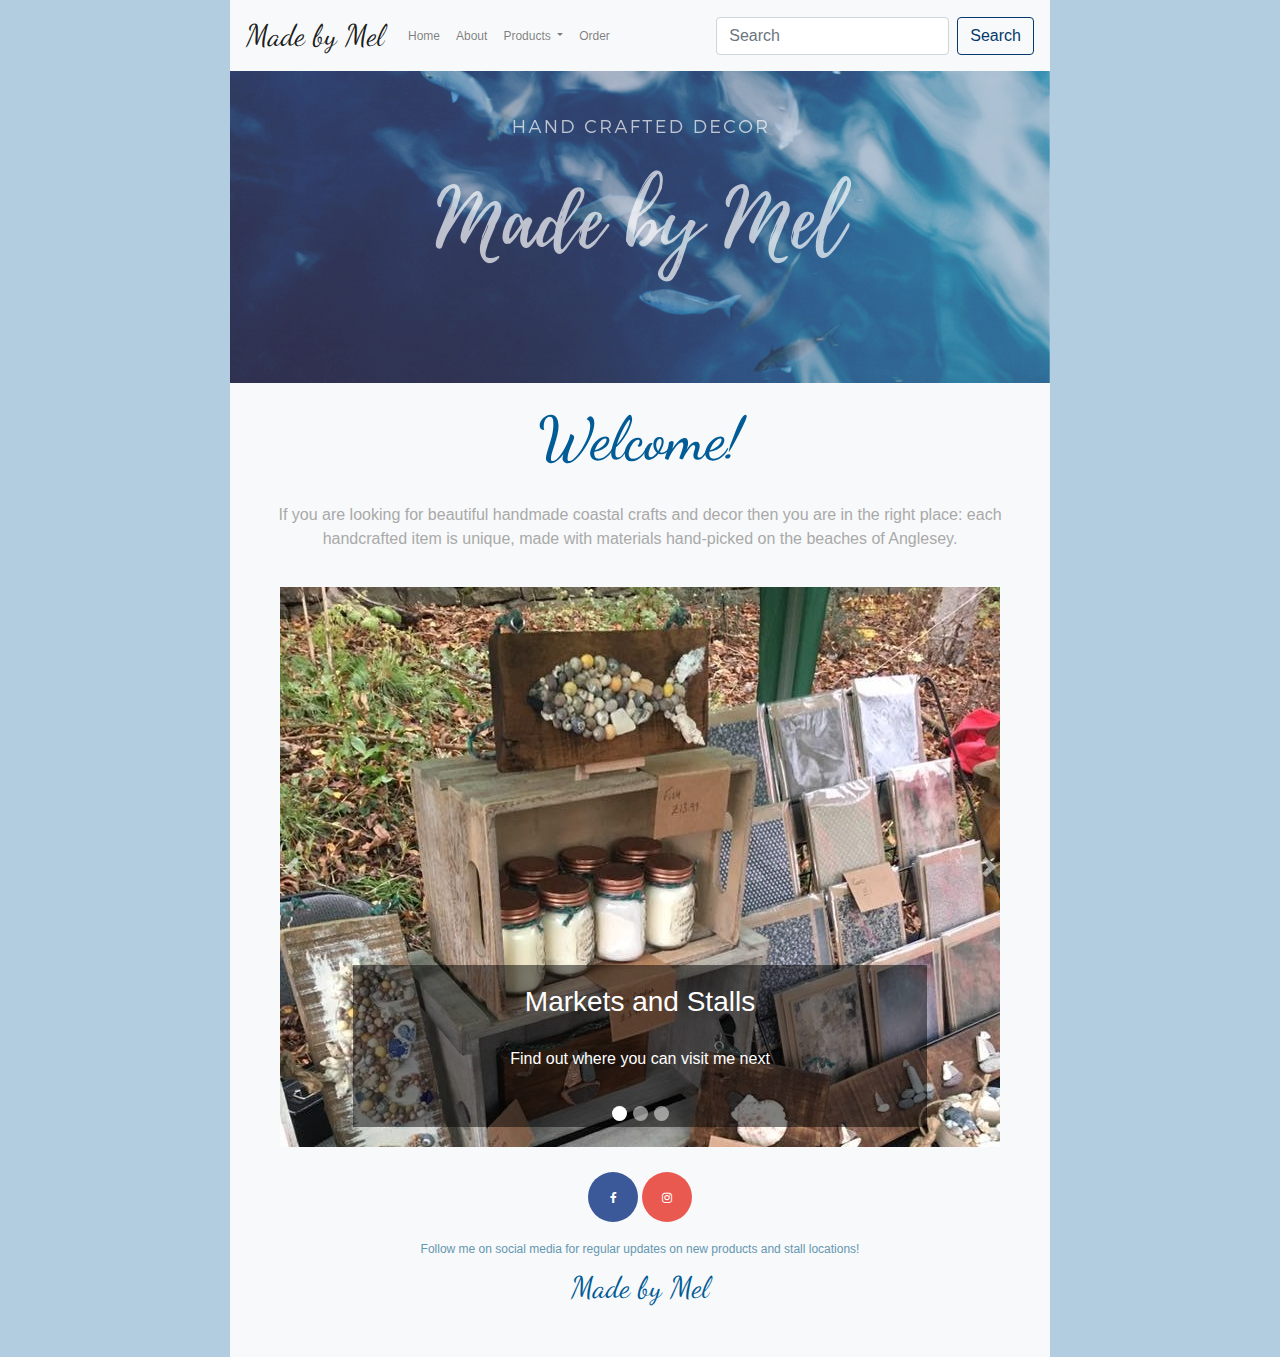
<file: index.html>
<!DOCTYPE html>
<html lang="en">
<head>

  <meta charset="utf-8">
  <meta name="viewport" content="width=device-width, initial-scale=1, shrink-to-fit=no">
  <title>Made by Mel | Handmade Coastal Crafts</title>
  <link rel="stylesheet" href="styles/css/bootstrapKatrina.css">
  <link rel="stylesheet" href="styles/secondary.css">
  <link href="https://fonts.googleapis.com/css?family=Amatic+SC|Dancing+Script" rel="stylesheet">

</head>

  <body>
    <script language="javascript" type="text/javascript" src="header.html"></script>
    <div class="maincontent">
        <img src="assets/madebymelbanner.png" alt"Mady by Mel banner" id="banner">
        <h1 style="padding-top: 20px;">Welcome!</h1>

        <p>If you are looking for beautiful handmade coastal crafts and decor then you are in the right place: each handcrafted item is unique, made with materials hand-picked on the beaches of Anglesey.</p>

      <div id="carousel" class="carousel slide" data-ride="carousel">

        <!-- Indicators -->
        <ul class="carousel-indicators">
          <li data-target="#carousel" data-slide-to="0" class="active"></li>
          <li data-target="#carousel" data-slide-to="1"></li>
          <li data-target="#carousel" data-slide-to="2"></li>
        </ul>

        <!-- The slideshow -->
        <div class="carousel-inner">
          <div class="carousel-item active">
            <img src="Images/Stand.jpg" alt="Stand">
          <div class="carousel-caption">
            <h3>Markets and Stalls</h3>
            <p>Find out where you can visit me next</p>
         </div>
       </div>
          <div class="carousel-item">
            <img src="Images/Flowers.jpg" alt="Anglesey">
            <div class="carousel-caption">
              <h3>Anglesey</h3>
              <p>Learn more about the beautiful coast of Anglesey</p>
          </div>
        </div>
          <div class="carousel-item">
            <img src="Images/Candles.jpg" alt="Candles">
            <div class="carousel-caption">
              <h3>Featured Item: Candles</h3>
              <p>Read more about my favourite product of the month</p>
          </div>
        </div>
      </div>

        <!-- Left and right controls -->
        <a class="carousel-control-prev" href="#carousel" data-slide="prev">
          <span class="carousel-control-prev-icon"></span>
        </a>
        <a class="carousel-control-next" href="#carousel" data-slide="next">
          <span class="carousel-control-next-icon"></span>
        </a>

      </div>
    </div>
    <script language="javascript" type="text/javascript" src="footer.html"></script>
    <script src="https://code.jquery.com/jquery-3.3.1.slim.min.js" integrity="sha384-q8i/X+965DzO0rT7abK41JStQIAqVgRVzpbzo5smXKp4YfRvH+8abtTE1Pi6jizo" crossorigin="anonymous"></script>
    <script src="https://cdnjs.cloudflare.com/ajax/libs/popper.js/1.14.3/umd/popper.min.js" integrity="sha384-ZMP7rVo3mIykV+2+9J3UJ46jBk0WLaUAdn689aCwoqbBJiSnjAK/l8WvCWPIPm49" crossorigin="anonymous"></script>
    <script src="https://stackpath.bootstrapcdn.com/bootstrap/4.1.3/js/bootstrap.min.js" integrity="sha384-ChfqqxuZUCnJSK3+MXmPNIyE6ZbWh2IMqE241rYiqJxyMiZ6OW/JmZQ5stwEULTy" crossorigin="anonymous"></script>
    <script language="javascript" type="text/javascript" src="styles/js/KatrinaJavascript.js"></script>
  </body>
</file>
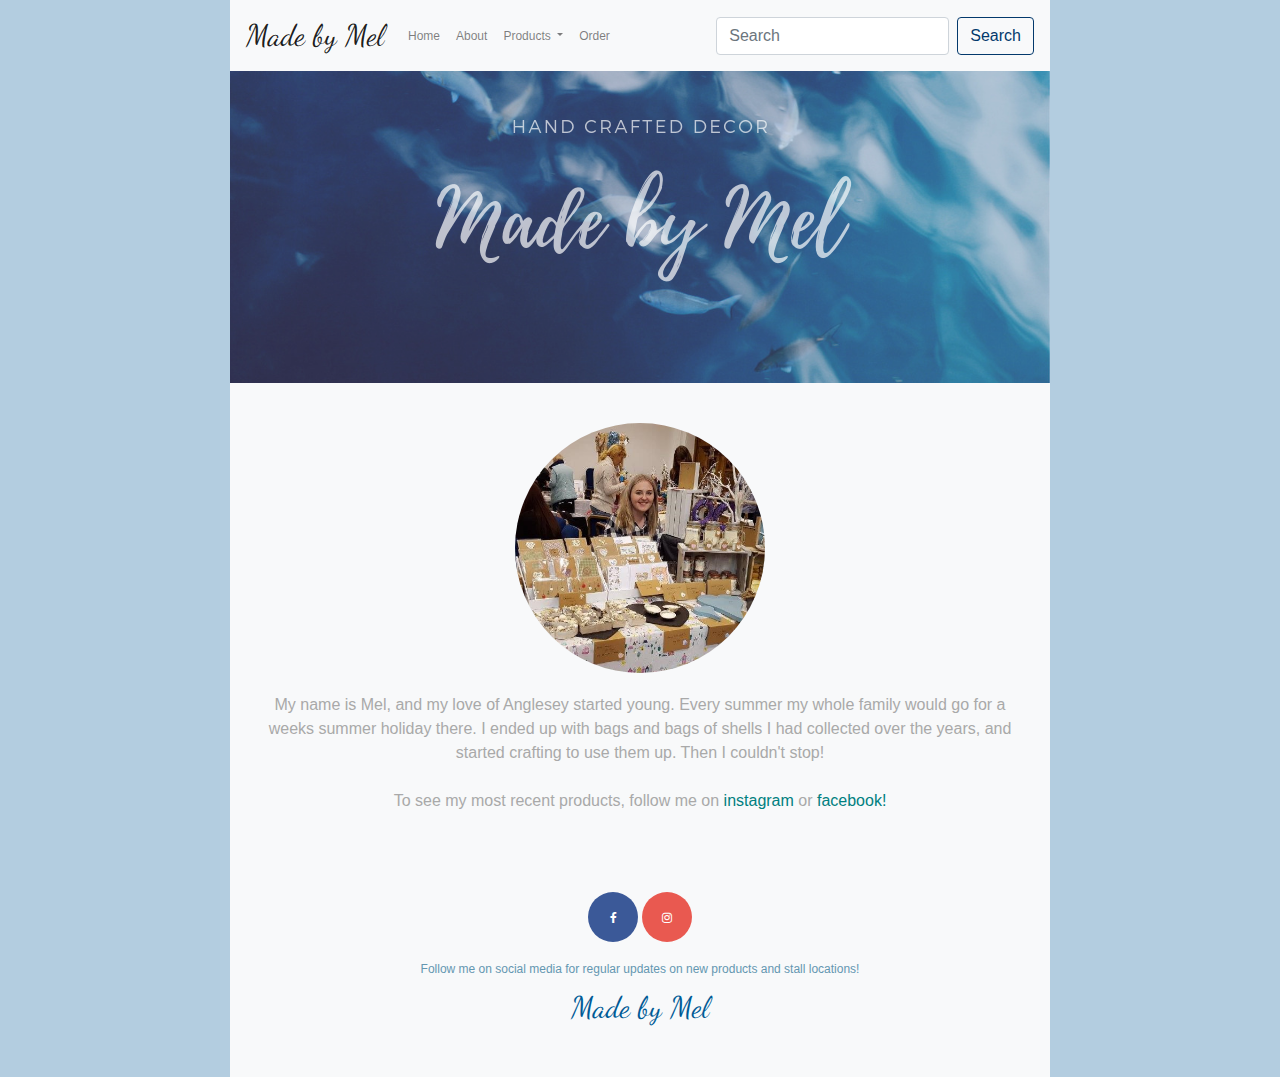
<file: about.html>
<!DOCTYPE html>
<html lang="en">
<head>

  <meta charset="utf-8">
  <meta name="viewport" content="width=device-width, initial-scale=1, shrink-to-fit=no">
  <title>Made by Mel | Handmade Coastal Crafts</title>
  <link rel="stylesheet" href="styles/css/bootstrapKatrina.css">
  <link rel="stylesheet" href="styles/secondary.css">
  <link href="https://fonts.googleapis.com/css?family=Amatic+SC|Dancing+Script" rel="stylesheet">
</head>

  <body>
    <script language="javascript" type="text/javascript" src="header.html"></script>

    <div class="maincontent">
      <img src="assets/madebymelbanner.png" alt"Mady by Mel banner" id="banner">
      <p><img src="Images/melStall.jpg" alt="Picture of Mel with her craft stall" id="melImg"><br> My name is Mel, and my love of Anglesey started young. Every summer my whole family would go for a weeks summer holiday there. I ended up with bags and bags of shells I had collected over the years, and started crafting to use them up. Then I couldn't stop!<br><br>To see my most recent products, follow me on <a href="https://www.instagram.com/madebymelclinton/?fbclid=IwAR3iG77mCZRJDD20OEfCxGVF46nhHeeRFfpNNhUXw3hswTm--tvY9BgCFGQ">instagram</a> or <a href="https://www.facebook.com/MadebyMelClinton/">facebook!</a></p> <br>
    </div>
    <script language="javascript" type="text/javascript" src="footer.html"></script>

      <script src="https://code.jquery.com/jquery-3.3.1.slim.min.js" integrity="sha384-q8i/X+965DzO0rT7abK41JStQIAqVgRVzpbzo5smXKp4YfRvH+8abtTE1Pi6jizo" crossorigin="anonymous"></script>
  <script src="https://cdnjs.cloudflare.com/ajax/libs/popper.js/1.14.3/umd/popper.min.js" integrity="sha384-ZMP7rVo3mIykV+2+9J3UJ46jBk0WLaUAdn689aCwoqbBJiSnjAK/l8WvCWPIPm49" crossorigin="anonymous"></script>
  <script src="https://stackpath.bootstrapcdn.com/bootstrap/4.1.3/js/bootstrap.min.js" integrity="sha384-ChfqqxuZUCnJSK3+MXmPNIyE6ZbWh2IMqE241rYiqJxyMiZ6OW/JmZQ5stwEULTy" crossorigin="anonymous"></script>
  </body>
</file>
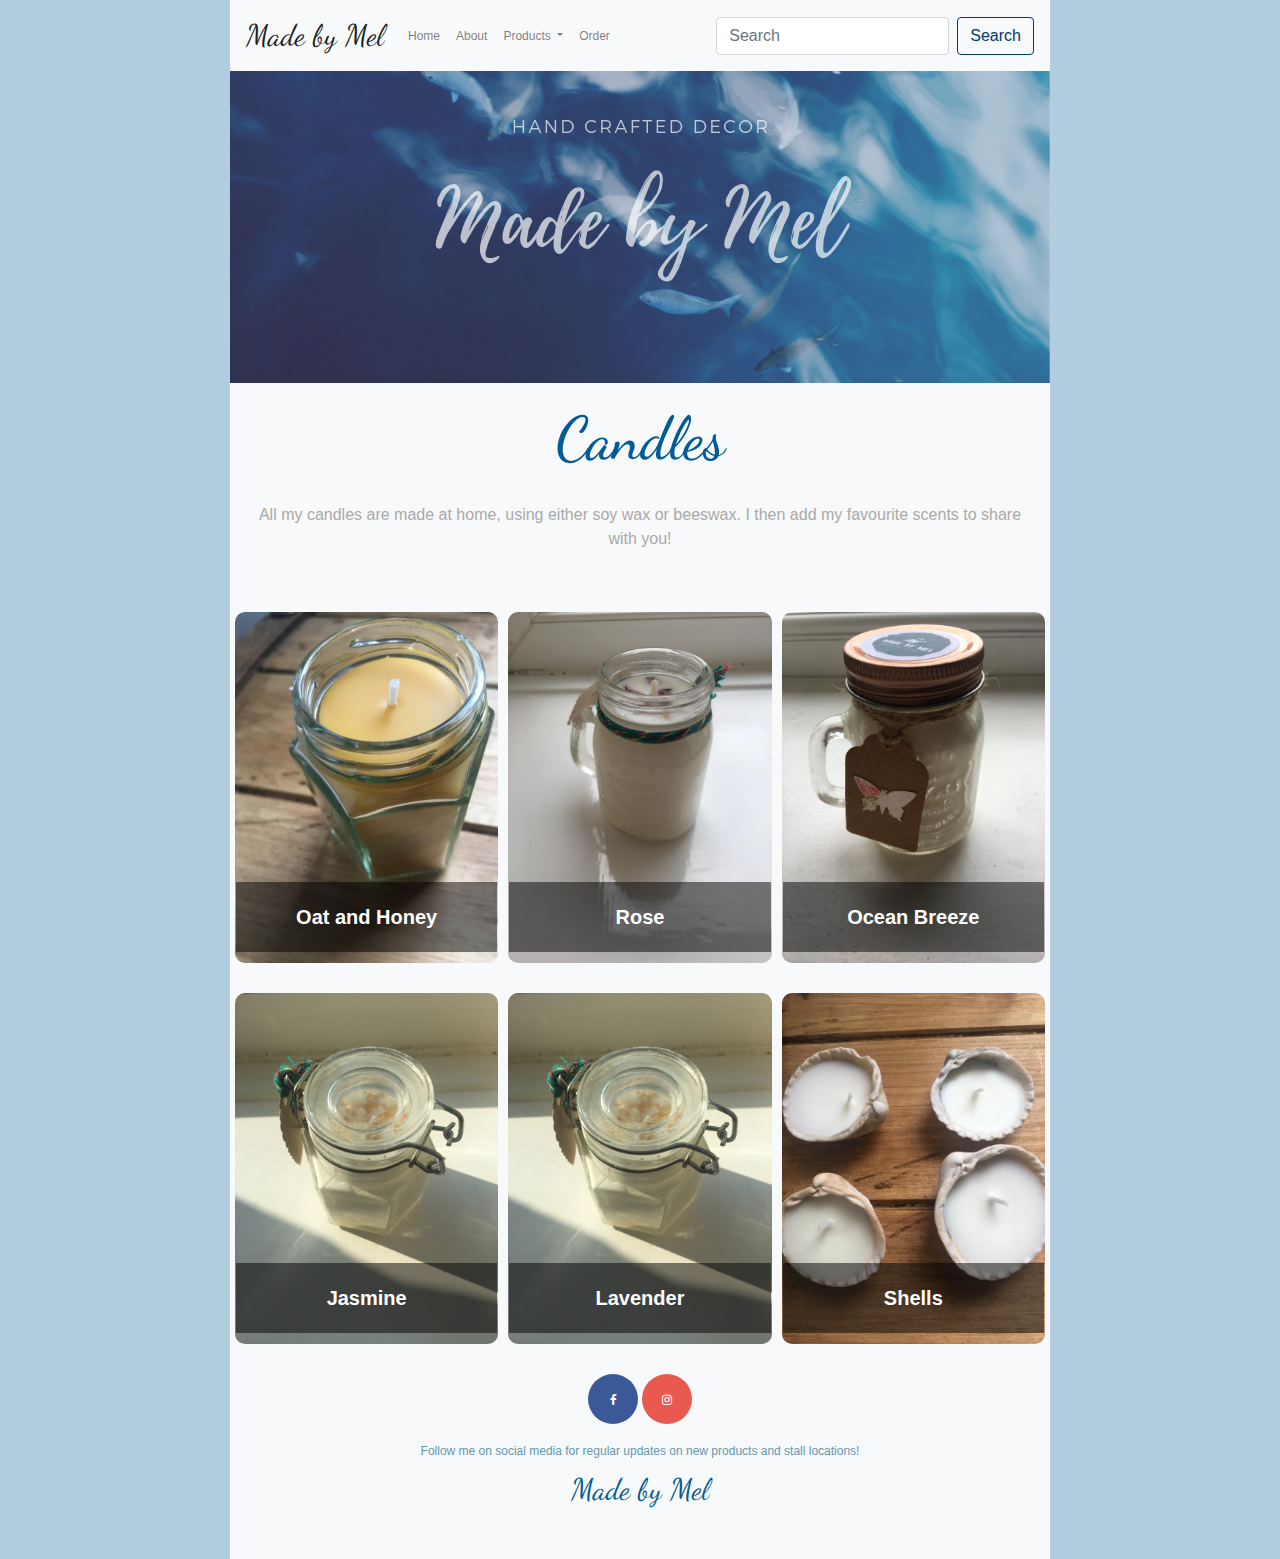
<file: candles.html>
<!DOCTYPE html>
<html lang="en">
<head>

  <meta charset="utf-8">
  <meta name="viewport" content="width=device-width, initial-scale=1, shrink-to-fit=no">
  <title>Made by Mel | Handmade Coastal Crafts</title>
  <link rel="stylesheet" href="styles/css/bootstrapKatrina.css">
  <link rel="stylesheet" href="styles/secondary.css">
  <link href="https://fonts.googleapis.com/css?family=Amatic+SC|Dancing+Script" rel="stylesheet">

</head>

  <body>
    <script language="javascript" type="text/javascript" src="header.html"></script>

    <div class="maincontent">
      <img src="assets/madebymelbanner.png" alt"Mady by Mel banner" id="banner">

      <br><h1 style="padding-top: 20px;"> Candles </h1>

      <p>All my candles are made at home, using either soy wax or beeswax. I then add my favourite scents to share with you!</p>

      <article>
        <img class="image" src="Images/oathoney.jpg" />
        <p class="text">Oat and Honey</p>
      </article>
      <article>
        <img class="image" src="Images/rose.jpg" />
        <p class="text">Rose</p>
      </article>
      <article>
        <img class="image" src="Images/oceanbreeze.jpg" />
        <p class="text">Ocean Breeze</p>
      </article>
      <article>
        <img class="image" src="Images/rosejasminelavender.jpg" />
        <p class="text">Jasmine</p>
      </article>
      <article>
        <img class="image" src="Images/rosejasminelavender.jpg" />
        <p class="text">Lavender</p>
      </article>
      <article>
        <img class="image" src="Images/shellcandle.jpg" />
        <p class="text">Shells</p>
      </article>
    </div>
    <script language="javascript" type="text/javascript" src="footer.html"></script>

    <script src="https://code.jquery.com/jquery-3.3.1.slim.min.js" integrity="sha384-q8i/X+965DzO0rT7abK41JStQIAqVgRVzpbzo5smXKp4YfRvH+8abtTE1Pi6jizo" crossorigin="anonymous"></script>
    <script src="https://cdnjs.cloudflare.com/ajax/libs/popper.js/1.14.3/umd/popper.min.js" integrity="sha384-ZMP7rVo3mIykV+2+9J3UJ46jBk0WLaUAdn689aCwoqbBJiSnjAK/l8WvCWPIPm49" crossorigin="anonymous"></script>
    <script src="https://stackpath.bootstrapcdn.com/bootstrap/4.1.3/js/bootstrap.min.js" integrity="sha384-ChfqqxuZUCnJSK3+MXmPNIyE6ZbWh2IMqE241rYiqJxyMiZ6OW/JmZQ5stwEULTy" crossorigin="anonymous"></script>
  </body>
</file>
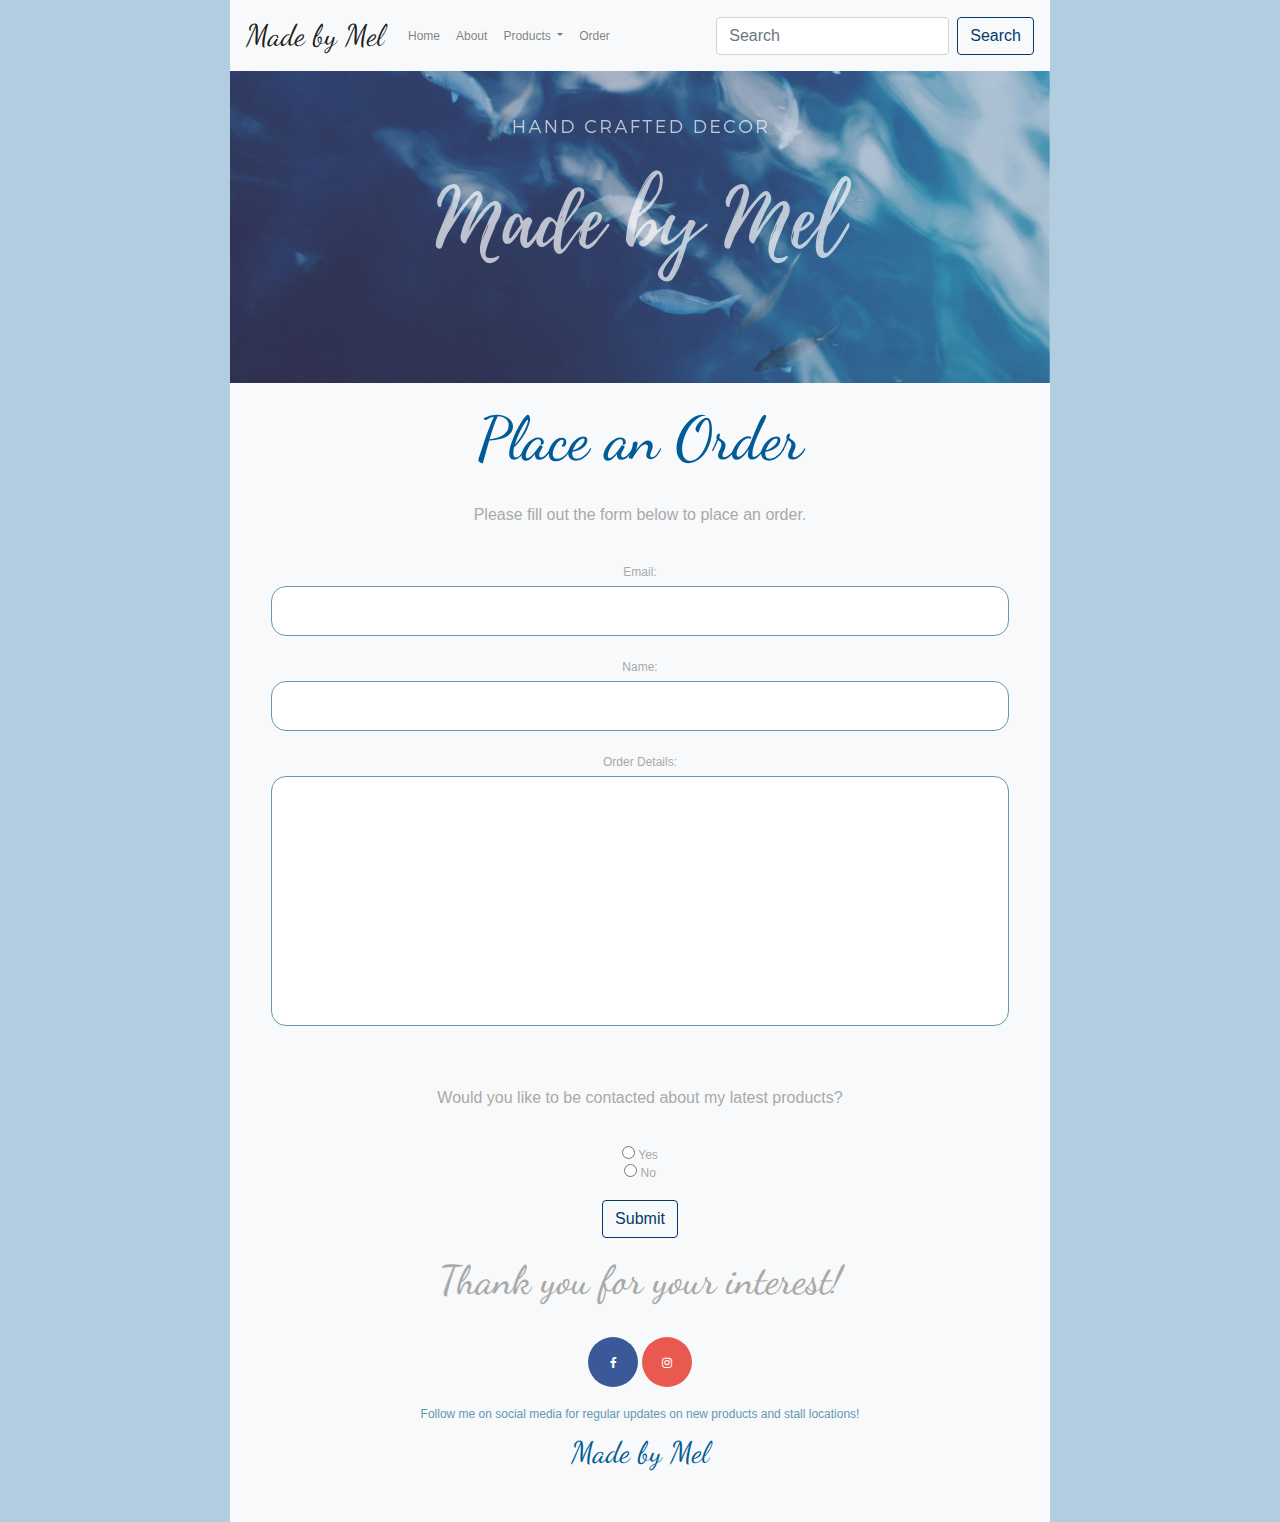
<file: order.html>
<!DOCTYPE html>
<html lang="en">
<head>

  <meta charset="utf-8">
  <meta name="viewport" content="width=device-width, initial-scale=1, shrink-to-fit=no">
  <title>Made by Mel | Handmade Coastal Crafts</title>
  <link rel="stylesheet" href="styles/css/bootstrapKatrina.css">
  <link rel="stylesheet" href="styles/secondary.css">
  <link href="https://fonts.googleapis.com/css?family=Amatic+SC|Dancing+Script" rel="stylesheet">
</head>

<body>
  <script language="javascript" type="text/javascript" src="header.html"></script>
  <div class="maincontent">
      <img src="assets/madebymelbanner.png" alt"Mady by Mel banner" id="banner">

      <br><h1 style="padding-top: 20px;">Place an Order</h1>
      <p>Please fill out the form below to place an order.</p>

    <div id="form">
      <form>
      <form action="mailto:sarahjbutterworth@hotmail.co.uk" method="post" enctype="text/plain">

      Email:<br>
      <input type="text" name="email" id="email"><br>
      Name:<br>
      <input type="text" name="name" id="name"><br>
      <div id=orderdetails>
      Order Details:<br>
      <input type="text" name="orderdetails" style="height: 250px">
      </div>
    </form>

      <br><p> Would you like to be contacted about my latest products? </p>

      <form>
        <input type="radio" name="yes" value="Yes"> Yes<br>
        <input type="radio" name="no" value="No"> No<br>
        <br>
        <button class="btn btn-outline-success my-2 my-sm-0" type="submit">Submit</button>

      </form>
    </div>
      <br><h2>Thank you for your interest!</h2>


      <script src="https://code.jquery.com/jquery-3.3.1.slim.min.js" integrity="sha384-q8i/X+965DzO0rT7abK41JStQIAqVgRVzpbzo5smXKp4YfRvH+8abtTE1Pi6jizo" crossorigin="anonymous"></script>
      <script src="https://cdnjs.cloudflare.com/ajax/libs/popper.js/1.14.3/umd/popper.min.js" integrity="sha384-ZMP7rVo3mIykV+2+9J3UJ46jBk0WLaUAdn689aCwoqbBJiSnjAK/l8WvCWPIPm49" crossorigin="anonymous"></script>
      <script src="https://stackpath.bootstrapcdn.com/bootstrap/4.1.3/js/bootstrap.min.js" integrity="sha384-ChfqqxuZUCnJSK3+MXmPNIyE6ZbWh2IMqE241rYiqJxyMiZ6OW/JmZQ5stwEULTy" crossorigin="anonymous"></script>
    </div>
  </div>
  <script language="javascript" type="text/javascript" src="footer.html"></script>
  <script src="styles/js/orderForm.js">requiredElement()</script>
  </body>
</file>
<file: styles/secondary.css>
head{
  max-width: 820px;
  height: 100%;
  margin-left: auto;
  margin-right: auto;
  margin-top: 0px;
  margin-bottom: 0px;
  background-color: rgba(179,205,224);
  font-family: helvetica, arial;
  font-size: 12px;
  text-align: center;
  color: darkgray;
  padding: 10;
}

body{
  max-width: 820px;
  height: 100%;
  margin-left: auto;
  margin-right: auto;
  margin-top: 0px;
  margin-bottom: 0px;
  background-color: rgba(179,205,224);
  font-family: helvetica, arial;
  font-size: 12px;
  text-align: center;
  color: darkgray;
  padding: 10;
}


h1{
  font-family: 'Dancing Script', cursive;
  font-size: 60px;
  color: rgba(0,91,150);
}

h2{
  font-family: 'Dancing Script', cursive;
  font-size: 40px;
}

a{
  color: teal;
}

p{
  font-size: 16px;
  padding-left: 20px;
  padding-right: 20px;
  padding-top: 20px;
  padding-bottom: 20px;
}


article {
  width: 33.333%;
  position: relative;
  float: left;
  text-align: center;
  padding-top: 20px;
}

input[type=text] {
width: 90%;
padding: 15px;
margin: 5px 0 22px 0;
border-style: solid;
border-width: 1px;
border-color: rgba(100,151,177);
background: white;
border-radius: 15px;
}

.btn {
  color: rgba(3,57,108);
  border-color: rgba(3,57,108);
}

.btn-outline-success{
  color: rgba(3,57,108);
  background-color: transparent;
  background-image: none;
  border-color: rgba(3,57,108);
}

.btn:hover {
  background-color: rgba(3,57,108);
  color: white;
  border-color: rgba(3,57,108);
}

.maincontent{
  background-color: rgb(248,249,250);
  overflow: auto;
}

.footer{
  min-height: 50px;
  padding: 25px;
  color: rgba(100,151,177);
  line-height: 150%;
  background-color: rgba(248,249,250);
  border-top-color: rgba(100,151,177);
  border-top-width: 1px;
}

.navbar-img{
  object-fit: contain;
}

.navbar-brand{
  font-family: 'Dancing Script', cursive;
  font-size: 30px;
  color: rgba(100,151,177);
}

.container {
  position: absolute;
  right: 0;
  margin: 20px;
  max-width: 300px;
  padding: 16px;
  background-color: white;
}

.carousel-inner{
  max-width: 100%;
  height: auto;
}

.carousel-indicators li {
  width: 15px;
  height: 15px;
  border-radius: 100%;
  border-spacing: 10px;
}

.photo{
  margin: 10px;
  width: 400px;
  height: 400px;
}

.fa {
    padding: 20px;
    font-size: 30px;
    width: 50px;
    height: 50px;
    text-align: center;
    text-decoration: none;
    border-radius: 100%;
}
 .fa:hover {
    opacity: 0.7;
}
 .fa-facebook {
    background: #3B5998;
    color: white;
}
 .fa-instagram {
  background: #e95950;
  color: white;
}


.image {
  display: block;
  width: 100%;
  height: auto;
  margin: auto;
  padding: 5px;
  border-radius: 15px;
}
.text {
  z-index: 100;
  position: absolute;
  text-align: center;
  color: white;
  font-size: 20px;
  font-weight: bold;
  left: 0;
  right: 0;
  bottom: 0;
  font-family: Helvetica;
  background-color: rgba(0,0,0,0.5);
  background-repeat: no-repeat;
  margin-left: 6px;
  margin-right: 6px;
}


#banner{
  max-width: 100%;
  height: auto;
}

#melImg{
  max-width: 250px;
  max-height: auto;
  border-radius: 100%;
  margin: 20px;
}

#carousel{
  max-width: 100%;
  height: auto;
}

#shell img{
 max-width: 150px;
 max-height: auto;
}

#footerBrand{
  font-family: 'Dancing Script', cursive;
  font-size: 30px;
  color: rgba(0,91,150);
}


@media only screen and (max-device-width: 480px){
  article {
    width: 50%;
    position: relative;
    float: left;
    text-align: center;
    padding-top: 20px;
  }

  form{
    width: 90%;
    align: center;
  }

  input[type=text] {
  width: 90%;
  padding: 15px;
  margin: 5px 0 22px 0;
  border: none;
  background: white;
  border-radius: 15px;
  }

  .photo{
    max-width: 100px;
    padding-top: 100%;
  }

  .image {
    display: block;
    width: 100%;
    height: auto;
    margin: auto;
    padding: 5px;
    border-radius: 15px;
  }
  .text {
    z-index: 100;
    position: absolute;
    text-align: center;
    color: white;
    font-size: 14px;
    font-weight: normal;
    left: 0;
    right: 0;
    bottom: 0;
    font-family: Helvetica;
    background-color: rgba(0,0,0,0.5);
    background-repeat: no-repeat;
    margin-left: 6px;
    margin-right: 6px;
  }

/*  #melImage{
    max-width: 50%;
    max-height: 50%;
    object-fit: cover;
    border-radius: 100%;
  }*/
}
</file>
